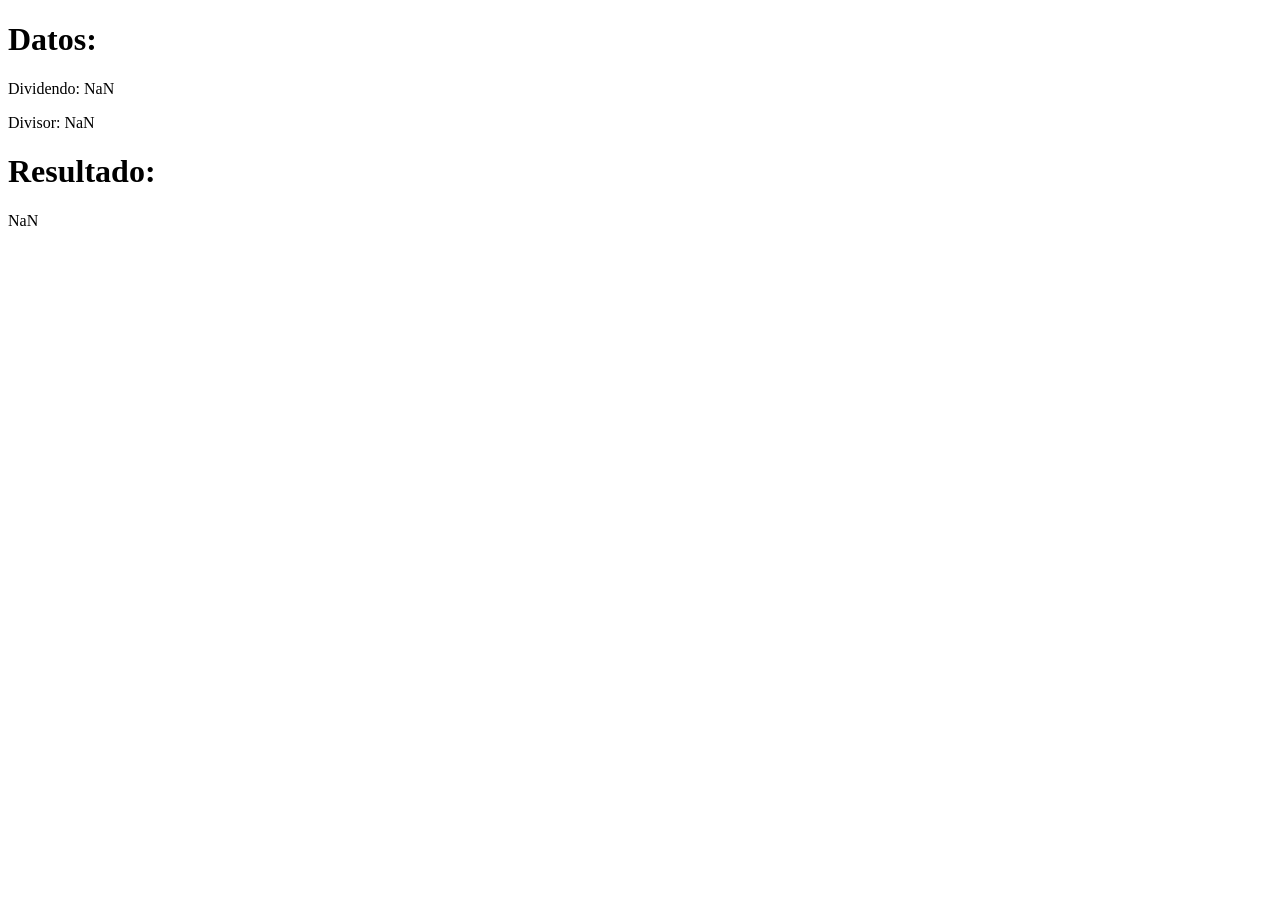
<file: Calculator/index.html>
<!DOCTYPE html>
<html lang="en">
<head>
    <meta charset="UTF-8">
    <meta name="viewport" content="width=device-width, initial-scale=1.0">
    <title>Calculadora</title>
</head>
<body>
    <nav></nav>
    <main></main>
    <footer></footer>
    <script src="./scripts/calculator.js"></script>
</body>
</html>
</file>
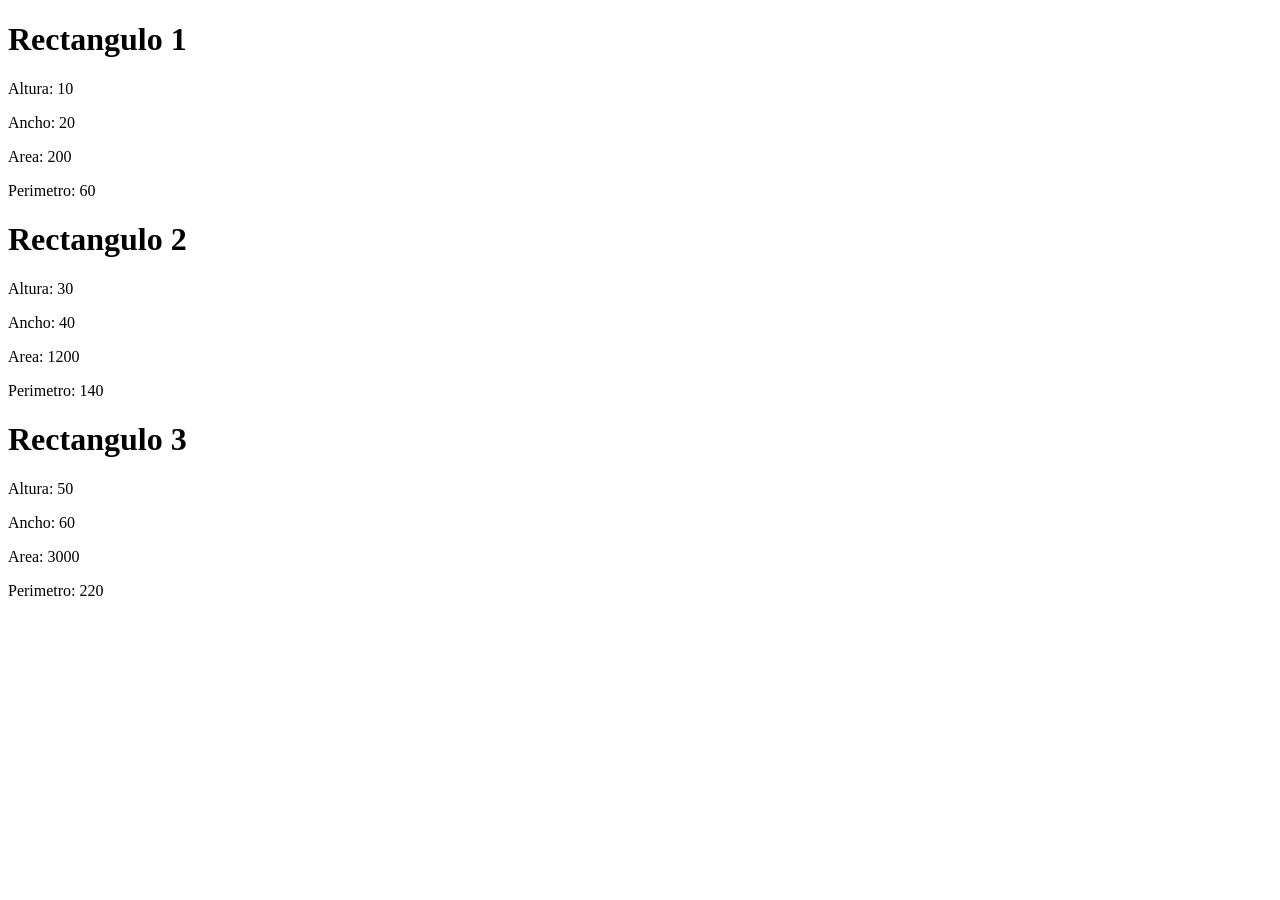
<file: Geometric/index.html>
<!DOCTYPE html>
<html lang="en">
<head>
    <meta charset="UTF-8">
    <meta name="viewport" content="width=device-width, initial-scale=1.0">
    <title>Geometric</title>
</head>
<body>
    <nav></nav>
    <main></main>
    <footer></footer>
    <script type="module" src="./scripts/geometric.js"></script>
</body>
</html>
</file>
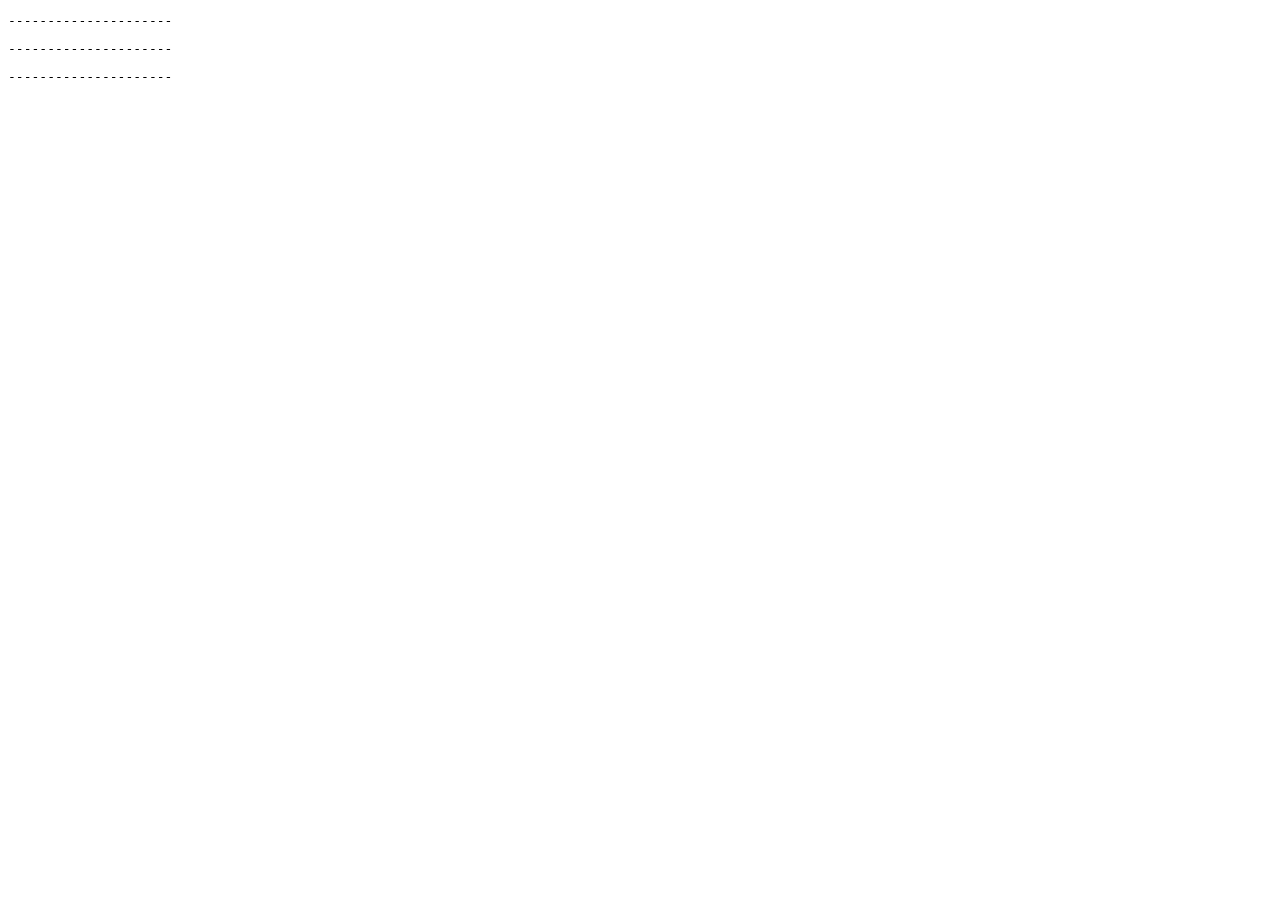
<file: Profile/index.html>
<!DOCTYPE html>
<html lang="en">
<head>
    <meta charset="UTF-8">
    <meta name="viewport" content="width=device-width, initial-scale=1.0">
    <title>Profile</title>
</head>
<body>
    <pre id="etiqueta1">---------------------</pre>
    <pre id="etiqueta2">---------------------</pre>
    <pre id="etiqueta3"></pre>
    <pre id="etiqueta4">---------------------</pre>
    <!-- <script src="./scripts/profile.js"></script> -->
    <script src="./scripts/hobbies.js"></script>
    <script src="./scripts/profile1.js"></script>
</body>
</html>
</file>
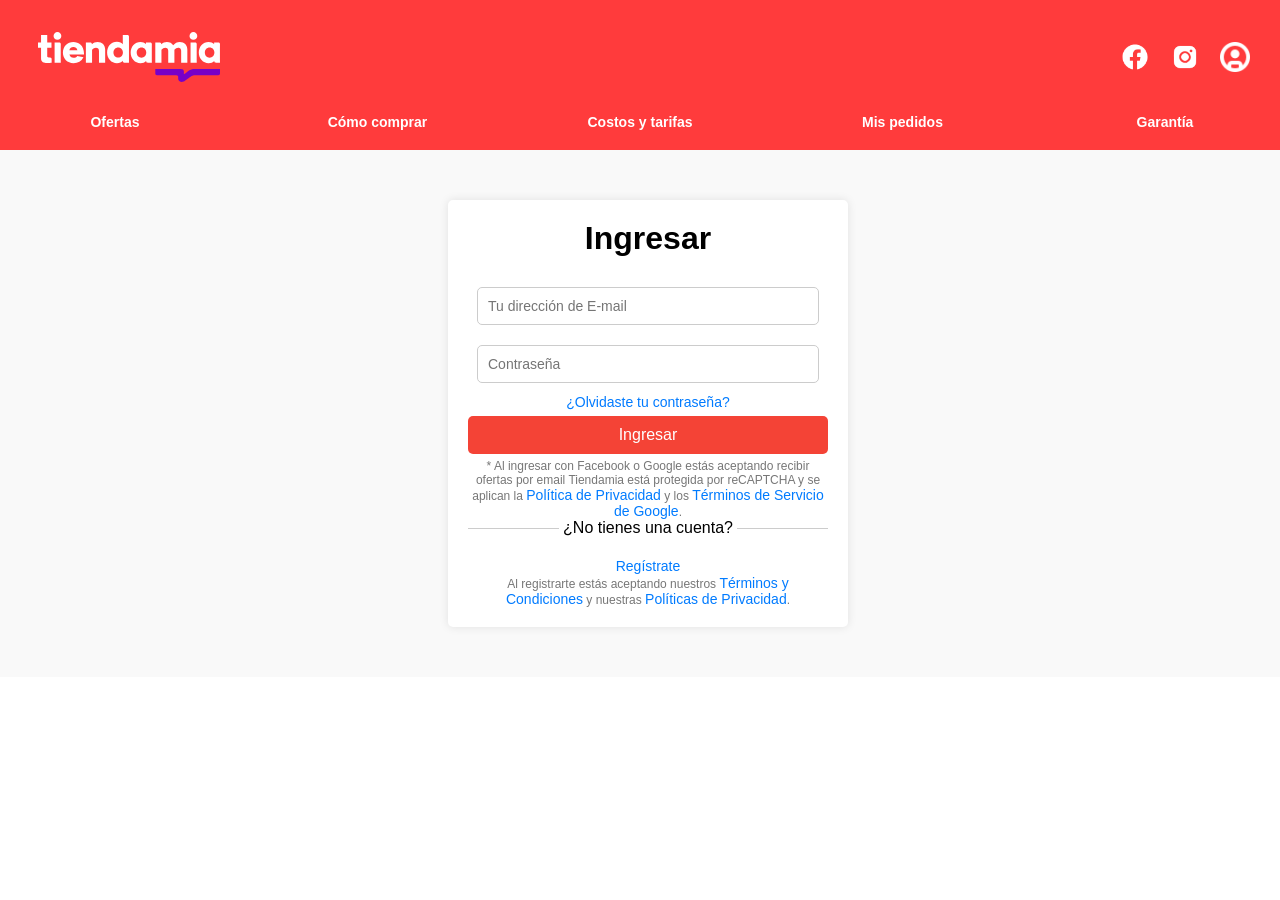
<file: Store/login.html>
<!DOCTYPE html>
<html lang="en">

<head>
    <meta charset="UTF-8">
    <meta name="viewport" content="width=device-width, initial-scale=1.0">
    <title>Iniciar Sesión - TiendaMia</title>
    <link rel="stylesheet" href="./styles/layout.css" />
    <link rel="stylesheet" href="./styles/login.css" />
</head>

<body>
    <header>
        <div class="header-container">
            <a href="./index.html" class="header-logo">
                <img class="header-logo-img" src="./assets/tiendamia-logo.svg" width="218" alt="Logo store" />
            </a>
            <form class="header-form">
                <input class="header-input" type="text" placeholder="Search" id="search" />
            </form>
            <ul class="header-social"></ul>
        </div>
        <nav id="navbar"></nav>
    </header>
    <div class="formulario-contenedor">
        <div class=" login-container">
            <h1>Ingresar</h1>
            <form id="loginForm">
                <input type="email" id="email" name="email" placeholder="Tu dirección de E-mail" required />
                <input type="password" id="password" name="password" placeholder="Contraseña" required />
                <a href="#">¿Olvidaste tu contraseña?</a>
                <input type="submit" value="Ingresar" />
            </form>
            <p>
                * Al ingresar con Facebook o Google estás aceptando recibir ofertas
                por email Tiendamia está protegida por reCAPTCHA y se aplican la
                <a href="#">Política de Privacidad</a> y los
                <a href="#">Términos de Servicio de Google</a>.
            </p>
            <div class="divider">¿No tienes una cuenta?</div>
            <div class="register-link">
                <a href="register.html">Regístrate</a>
            </div>
            <p>
                Al registrarte estás aceptando nuestros
                <a href="#">Términos y Condiciones</a> y nuestras
                <a href="#">Políticas de Privacidad</a>.
            </p>
        </div>

    </div>

    <script type="module" src="./scripts/login.js"></script>
</body>

</html>
</file>
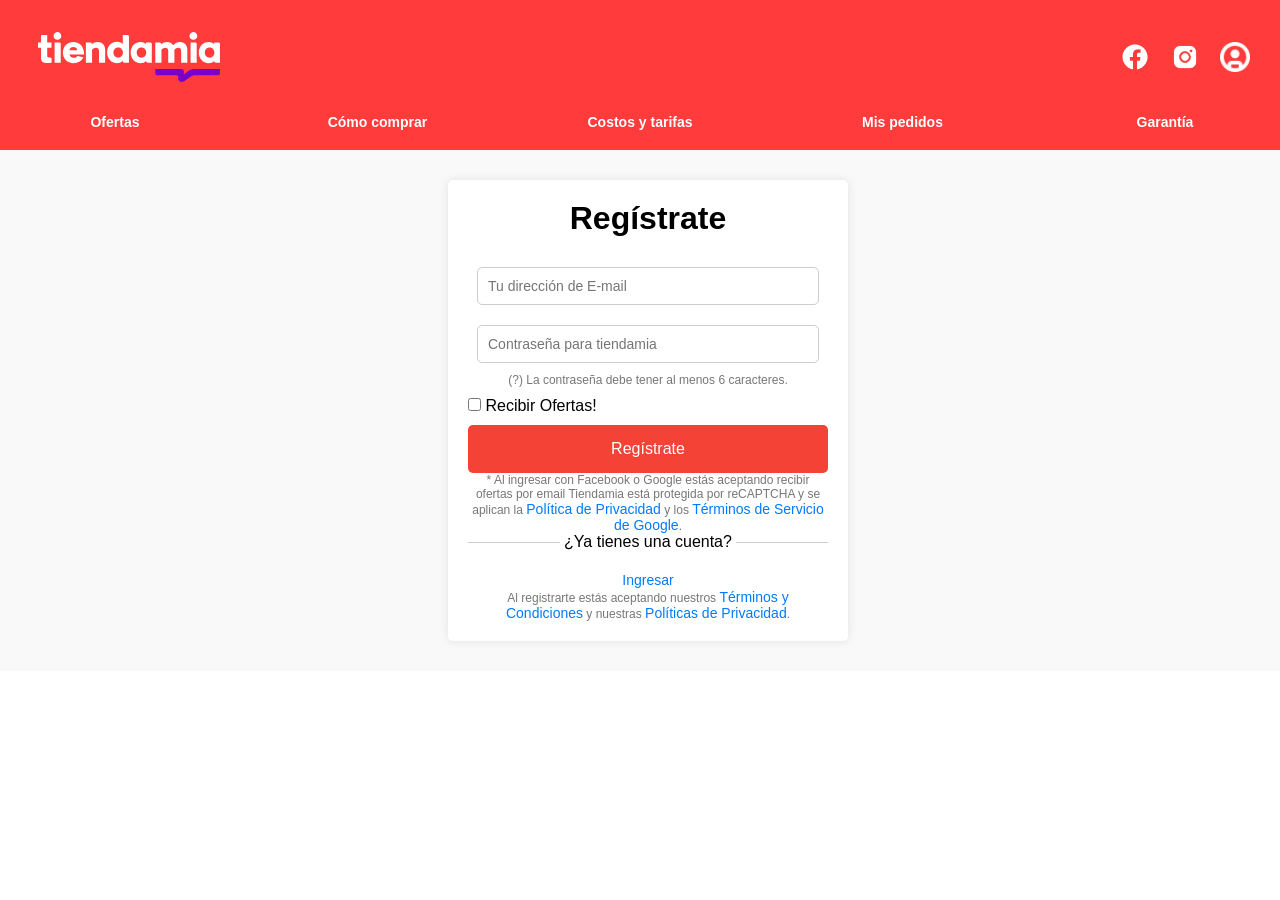
<file: Store/register.html>
<!DOCTYPE html>
<html lang="en">

<head>
    <meta charset="UTF-8">
    <meta name="viewport" content="width=device-width, initial-scale=1.0">
    <title>Registro De Usuario - TiendaMia</title>
    <link rel="stylesheet" href="./styles/layout.css" />
    <link rel="stylesheet" href="./styles/register.css" />
</head>

<body>
    <header>
        <div class="header-container">
            <a href="./index.html" class="header-logo">
                <img class="header-logo-img" src="./assets/tiendamia-logo.svg" width="218" alt="Logo store" />
            </a>
            <form class="header-form">
                <input class="header-input" type="text" placeholder="Search" id="search" />
            </form>
            <ul class="header-social"></ul>
        </div>
        <nav id="navbar"></nav>
    </header>
    <div class="formulario-contenedor">
        <div class="register-container">
            <h1>Regístrate</h1>
            <form id="registerForm">
                <input type="email" id="email" name="email" placeholder="Tu dirección de E-mail" required />
                <input type="password" id="password" name="password" placeholder="Contraseña para tiendamia" required />
                <p>(?) La contraseña debe tener al menos 6 caracteres.</p>
                <div class="checkbox">
                    <input type="checkbox" id="offers" name="offers" />
                    <label for="offers">Recibir Ofertas!</label>
                </div>
                <input id="btn-sub" type="submit" value="Regístrate" />
            </form>
            <p>
                * Al ingresar con Facebook o Google estás aceptando recibir ofertas
                por
                email Tiendamia está protegida por reCAPTCHA y se aplican la
                <a href="#">Política de Privacidad</a> y los
                <a href="#">Términos de Servicio de Google</a>.
            </p>
            <div class="divider">¿Ya tienes una cuenta?</div>
            <div class="login-link">
                <a href="login.html">Ingresar</a>
            </div>
            <p>
                Al registrarte estás aceptando nuestros
                <a href="#">Términos y Condiciones</a> y nuestras
                <a href="#">Políticas de Privacidad</a>.
            </p>
        </div>
    </div>


    <script type="module" src="./scripts/register.js"></script>
</body>

</html>
</file>
<file: Store/styles/layout.css>
body,
* {
  font-family: "Inter", sans-serif;
  margin: 0;
  padding: 0;
  box-sizing: border-box;
}
body {
  min-height: 100vh;
  display: flex;
  flex-direction: column;
}
main {
  flex-grow: 1;
}

/* HEADER */
header {
  width: 100%;
  height: 150px;
  background-color: #ff3b3c;
  padding: 20px 20px 0 20px;
  display: flex;
  flex-direction: column;
  align-items: center;
}
.header-container {
  width: 100%;
  display: flex;
  justify-content: space-between;
  align-items: center;
  flex-grow: 1;
}
.header-logo, .header-form, .header-social {
  width: 33%;
  display: flex;
  align-items: center;
  flex-grow: 1;
}
.header-logo {
  justify-content: flex-start;
}
.header-logo-img, .header-li, .header-a, .header-social-img {
  height: 50px;
}
.header-form {
  justify-content: center;
}
.header-input {
  height: 60px;
  border-radius: 15px;
  border: none;
  width: 100%;
  padding: 10px;
  margin: 0 20px;
  font-size: 14px;
  text-align: center;
}
.header-social {
  justify-content: flex-end;
  list-style-type: none;
}
.header-li, .header-a, .header-social-img {
  width: 50px;
}
.header-social-img {
  padding: 10px;
}

/* NAVBAR */
nav {
  width: 100%;
  padding: 15px 20px;
  background-color: #ff3b3c;
  display: flex;
  justify-content: space-between;
  list-style-type: none;
  font-size: 14px;
}
.nav-a {
  color: white;
  font-weight: 700;
  text-align: center;
  text-decoration: none;
  display: inline-block;
  width: 150px;
  padding: 5px 0;
  font-size: 14px;
}
.nav-a:hover {
  text-decoration: underline;
}
/* @media (min-width:576px) {
  .nav-a {
    font-size: 12px;
  }
}
@media (min-width:768px) {
  .nav-div {
    width: 100%;
  }
  .nav-a {
    font-size: 14px;
  }
}
@media (min-width:1080px) {
  nav {
    width: 1080px;
  }
} */

/* HERO SECTION */
.hero-section {
  height: 200px;
  background: url(".././assets/hero_bg.png");
  background-size: cover;
  background-position: top center;
  display: flex;
  justify-content: center;
}

.hero-title {
  width: 1080px;
  display: flex;
  flex-direction: column;
  align-items: flex-start;
  justify-content: center;
  padding-left: 0 20px;
}
.hero-title span:first-child {
  font-size: 20px;
}
.hero-title span:last-child {
  font-size: 50px;
  line-height: 30px;
}
.hero-span {
  color: white;
  font-weight: 700;
}
@media (min-width:680px) {
  .carousel-item img, #hero {
    height: 210px;
  }
  .hero-title span:first-child {
    font-size: 40px;
  }
  .hero-title span:last-child {
    font-size: 100px;
    line-height: 80px;
  }
}
@media (min-width:1080px) {
  .carousel-item img {
    object-fit: contain;
  }
}

/* MAIN */
main {
  width: 100%;
  display: flex;
  justify-content: center;
  align-items: center;
  padding: 20px;
}

/* Footer  */
footer {
  min-height: 250px;
  background-color: #7525a7;
  display: flex;
  flex-direction: column;
  align-items: center;
}

.footer-container {
  width: 100%;
  display: flex;
  justify-content: space-between;
  padding: 10px;
}
.footer-ul {
  width: 170px;
  list-style-type: none;
  padding: 10px;
}
.footer-li {
  padding: 5px 0;
}
.footer-main-item {
  font-weight: bold;
  padding-bottom: 20px;
}
.footer-a {
  color: white;
  text-decoration: none;
}
.footer-copyright {
  width: 1080px;
  border-top: 1px solid #ba53fb;
  text-align: center;
  color: white;
  font-weight: bold;
  padding: 30px 0;
  box-sizing: border-box;
}
</file>
<file: Store/styles/login.css>
.formulario-contenedor {
    font-family: Arial, sans-serif;
    background-color: #f9f9f9;
    justify-content: center;
    align-items: center;
    width: 100%;
    padding: 50px 35%;
}

.login-container {
    background-color: white;
    padding: 20px;
    border-radius: 5px;
    box-shadow: 0 0 10px rgba(0, 0, 0, 0.1);
    width: 400px;
    text-align: center;
}

.login-container h1 {
    margin-bottom: 20px;
}

.login-container input[type="email"],
.login-container input[type="password"] {
    width: 95%;
    padding: 10px;
    margin: 10px 0;
    border: 1px solid #ccc;
    border-radius: 5px;
    font-size: 14px;
}

.login-container input[type="submit"] {
    width: 100%;
    margin: 5px 0 5px 0;
    padding: 10px;
    background-color: #f44336;
    color: white;
    border: none;
    border-radius: 5px;
    cursor: pointer;
    font-size: 16px;
}

.login-container input[type="submit"]:hover {
    background-color: #d32f2f;
}

.login-container a {
    color: #007bff;
    text-decoration: none;
    font-size: 14px;
}

.login-container a:hover {
    text-decoration: underline;
}

.register-link {
    margin-top: 20px;
}

.divider {
    display: flex;
    align-items: center;
    text-align: center;
}

.divider::before,
.divider::after {
    content: "";
    flex: 1;
    border-bottom: 1px solid #ccc;
}

.divider::before {
    margin-right: 0.25em;
}

.divider::after {
    margin-left: 0.25em;
}

.login-container p {
    font-size: 12px;
    color: #777;
}

.login-container p a {
    color: #007bff;
    text-decoration: none;
}

.login-container p a:hover {
    text-decoration: underline;
}
</file>
<file: Store/styles/register.css>
.formulario-contenedor {
    font-family: Arial, sans-serif;
    background-color: #f9f9f9;
    justify-content: center;
    align-items: center;
    width: 100%;
    padding: 30px 35%;
}

.register-container {
    background-color: white;
    padding: 20px;
    border-radius: 5px;
    box-shadow: 0 0 10px rgba(0, 0, 0, 0.1);
    width: 400px;
    text-align: center;
}

.register-container h1 {
    margin-bottom: 20px;
}

.register-container input[type="email"],
.register-container input[type="password"] {
    width: 95%;
    padding: 10px;
    margin: 10px 0;
    border: 1px solid #ccc;
    border-radius: 5px;
    font-size: 14px;
}

.register-container input[type="submit"] {
    width: 100%;
    padding: 15px;
    background-color: #f44336;
    color: white;
    border: none;
    border-radius: 5px;
    cursor: pointer;
    font-size: 16px;
}

.register-container input[type="submit"]:hover {
    background-color: #d32f2f;
}

.register-container a {
    color: #007bff;
    text-decoration: none;
    font-size: 14px;
}

.register-container a:hover {
    text-decoration: underline;
}

.register-container p {
    font-size: 12px;
    color: #777;
}

.register-container p a {
    color: #007bff;
    text-decoration: none;
}

.register-container p a:hover {
    text-decoration: underline;
}

.register-container .checkbox {
    text-align: left;
    margin: 10px 0;
}

.divider {
    display: flex;
    align-items: center;
    text-align: center;
}

.divider::before,
.divider::after {
    content: "";
    flex: 1;
    border-bottom: 1px solid #ccc;
}

.divider::before {
    margin-right: 0.25em;
}

.divider::after {
    margin-left: 0.25em;
}

.login-link {
    margin-top: 20px;
}
</file>
